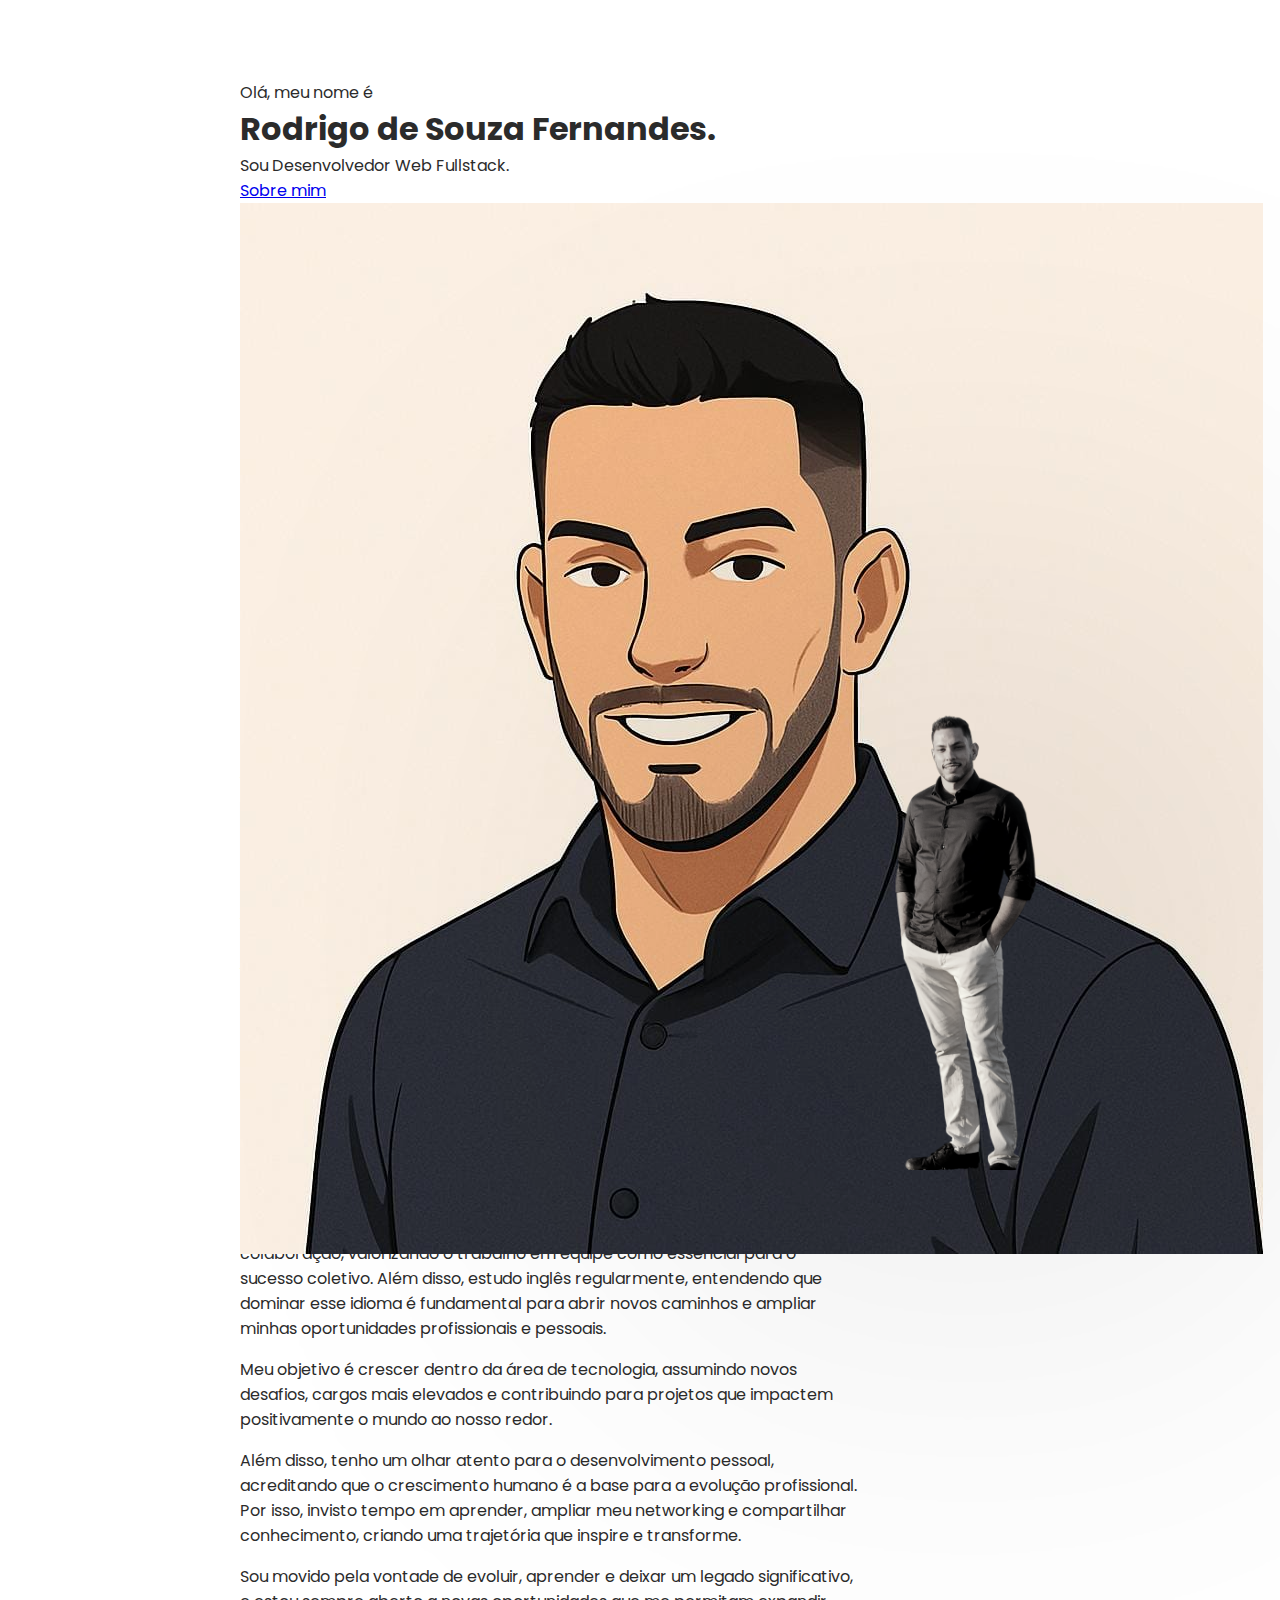
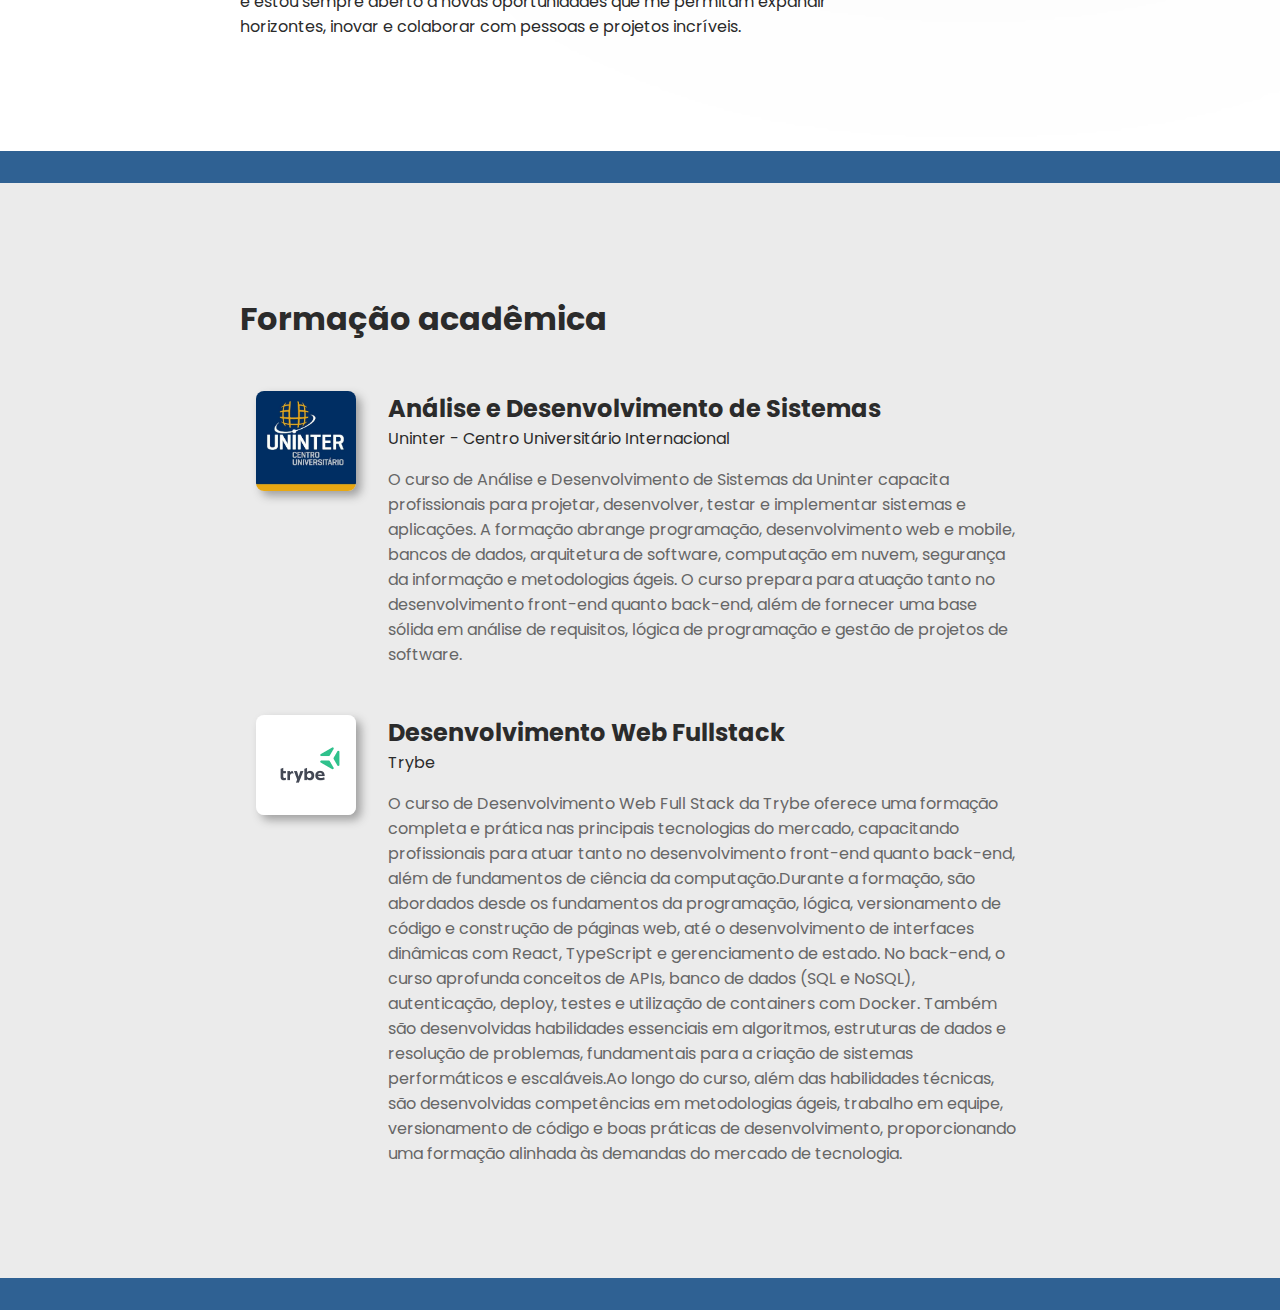
<file: index.html>
<!DOCTYPE html>
<html lang="en">
  <head>
    <meta charset="UTF-8" />
    <meta name="viewport" content="width=device-width, initial-scale=1.0" />
    <title>Rodrigo - Dev Fullstack Web</title>

    <link rel="stylesheet" href="./css/global.css" />
    <link rel="stylesheet" href="./css/animations.css" />
    <link rel="stylesheet" href="./css/hero.css" />
    <link rel="stylesheet" href="./css/about.css" />
    <link rel="stylesheet" href="./css/education.css" />

    <link rel="preconnect" href="https://fonts.googleapis.com" />
    <link rel="preconnect" href="https://fonts.gstatic.com" crossorigin />
    <link
      href="https://fonts.googleapis.com/css2?family=Poppins:ital,wght@0,100;0,200;0,300;0,400;0,500;0,600;0,700;0,800;0,900;1,100;1,200;1,300;1,400;1,500;1,600;1,700;1,800;1,900&display=swap"
      rel="stylesheet"
    />

    <script defer src="./js/hero.js"></script>
  </head>
  <body>
    <section id="hero">
      <div class="container">
        <div class="title">
          <p class="hero_greeting">Olá, meu nome é</p>
          <h1>Rodrigo de Souza Fernandes.</h1>
          <p class="hero_subtitle">
            Sou Desenvolvedor Web <span>Fullstack.</span>
          </p>
          <a class="about_btn" href="#about_me">Sobre mim</a>
          <div class="social"></div>
        </div>
        <div class="img_box">
          <img
            loading="lazy"
            class="profile_pic"
            src="./assets/images/cartoon-profile.jpg"
            alt="Foto de perfil"
          />
        </div>
      </div>
    </section>
    <section id="about_me">
      <div class="container">
        <article>
          <h1>Sobre mim</h1>
          <p>
            Sou Rodrigo de Souza, um profissional dedicado e apaixonado pelo
            universo da tecnologia, especialmente pelo desenvolvimento de
            software. Desde o início da minha carreira, venho buscando unir
            conhecimentos técnicos com uma mentalidade de aprendizado contínuo,
            sempre disposto a superar desafios e entregar soluções eficientes e
            inovadoras.
          </p>
          <p>
            Atualmente, trabalho com desenvolvimento front-end, dominando
            tecnologias como React, TypeScript e CSS, e me aventurando também no
            back-end com .NET, o que me permite entender e construir sistemas de
            forma completa, garantindo uma entrega robusta e escalável. Estou
            cursando Análise e Desenvolvimento de Sistemas, o que complementa
            minha prática diária, ampliando meu repertório técnico e
            estratégico.
          </p>
          <p>
            Além da dedicação profissional, cultivo uma rotina disciplinada que
            inclui a prática diária de Jiu-Jitsu, musculação e natação,
            atividades que fortalecem não só o corpo, mas também a mente,
            promovendo foco, resiliência e equilíbrio. Essa combinação entre
            corpo e mente reflete diretamente no meu desempenho no trabalho,
            tornando-me um profissional mais centrado e determinado.
          </p>
          <p>
            Busco constantemente aprimorar minhas habilidades de comunicação e
            colaboração, valorizando o trabalho em equipe como essencial para o
            sucesso coletivo. Além disso, estudo inglês regularmente, entendendo
            que dominar esse idioma é fundamental para abrir novos caminhos e
            ampliar minhas oportunidades profissionais e pessoais.
          </p>
          <p>
            Meu objetivo é crescer dentro da área de tecnologia, assumindo novos
            desafios, cargos mais elevados e contribuindo para projetos que
            impactem positivamente o mundo ao nosso redor.
          </p>
          <p>
            Além disso, tenho um olhar atento para o desenvolvimento pessoal,
            acreditando que o crescimento humano é a base para a evolução
            profissional. Por isso, invisto tempo em aprender, ampliar meu
            networking e compartilhar conhecimento, criando uma trajetória que
            inspire e transforme.
          </p>
          <p>
            Sou movido pela vontade de evoluir, aprender e deixar um legado
            significativo, e estou sempre aberto a novas oportunidades que me
            permitam expandir horizontes, inovar e colaborar com pessoas e
            projetos incríveis.
          </p>
        </article>
        <img
          src="./assets/images/rodrigo-fullbody.png"
          alt="rodrigo"
        />
      </div>
    </section>
    <section id="education">
      <div class="container">
        <h1>Formação acadêmica</h1>
        <div class="item">
          <img src="./assets/logos/uninter.webp" alt="Logo da Uninter">
          <h2>Análise e Desenvolvimento de Sistemas</h2>
          <p class="institution_name">Uninter - Centro Universitário Internacional</p>
          <p class="description">O curso de Análise e Desenvolvimento de Sistemas da Uninter capacita profissionais para projetar, desenvolver, testar e implementar sistemas e aplicações. A formação abrange programação, desenvolvimento web e mobile, bancos de dados, arquitetura de software, computação em nuvem, segurança da informação e metodologias ágeis. O curso prepara para atuação tanto no desenvolvimento front-end quanto back-end, além de fornecer uma base sólida em análise de requisitos, lógica de programação e gestão de projetos de software.</p>
        </div>
        
        <div class="item">
            <img src="./assets/logos/trybe.webp" alt="Logo da Uninter">
            <h2>Desenvolvimento Web Fullstack</h2>
            <p class="institution_name">Trybe</p>
            <p class="description">O curso de Desenvolvimento Web Full Stack da Trybe oferece uma formação completa e prática nas principais tecnologias do mercado, capacitando profissionais para atuar tanto no desenvolvimento front-end quanto back-end, além de fundamentos de ciência da computação.Durante a formação, são abordados desde os fundamentos da programação, lógica, versionamento de código e construção de páginas web, até o desenvolvimento de interfaces dinâmicas com React, TypeScript e gerenciamento de estado. No back-end, o curso aprofunda conceitos de APIs, banco de dados (SQL e NoSQL), autenticação, deploy, testes e utilização de containers com Docker. Também são desenvolvidas habilidades essenciais em algoritmos, estruturas de dados e resolução de problemas, fundamentais para a criação de sistemas performáticos e escaláveis.Ao longo do curso, além das habilidades técnicas, são desenvolvidas competências em metodologias ágeis, trabalho em equipe, versionamento de código e boas práticas de desenvolvimento, proporcionando uma formação alinhada às demandas do mercado de tecnologia.</p>
        </div>

    </section>
  </body>
</html>
</file>
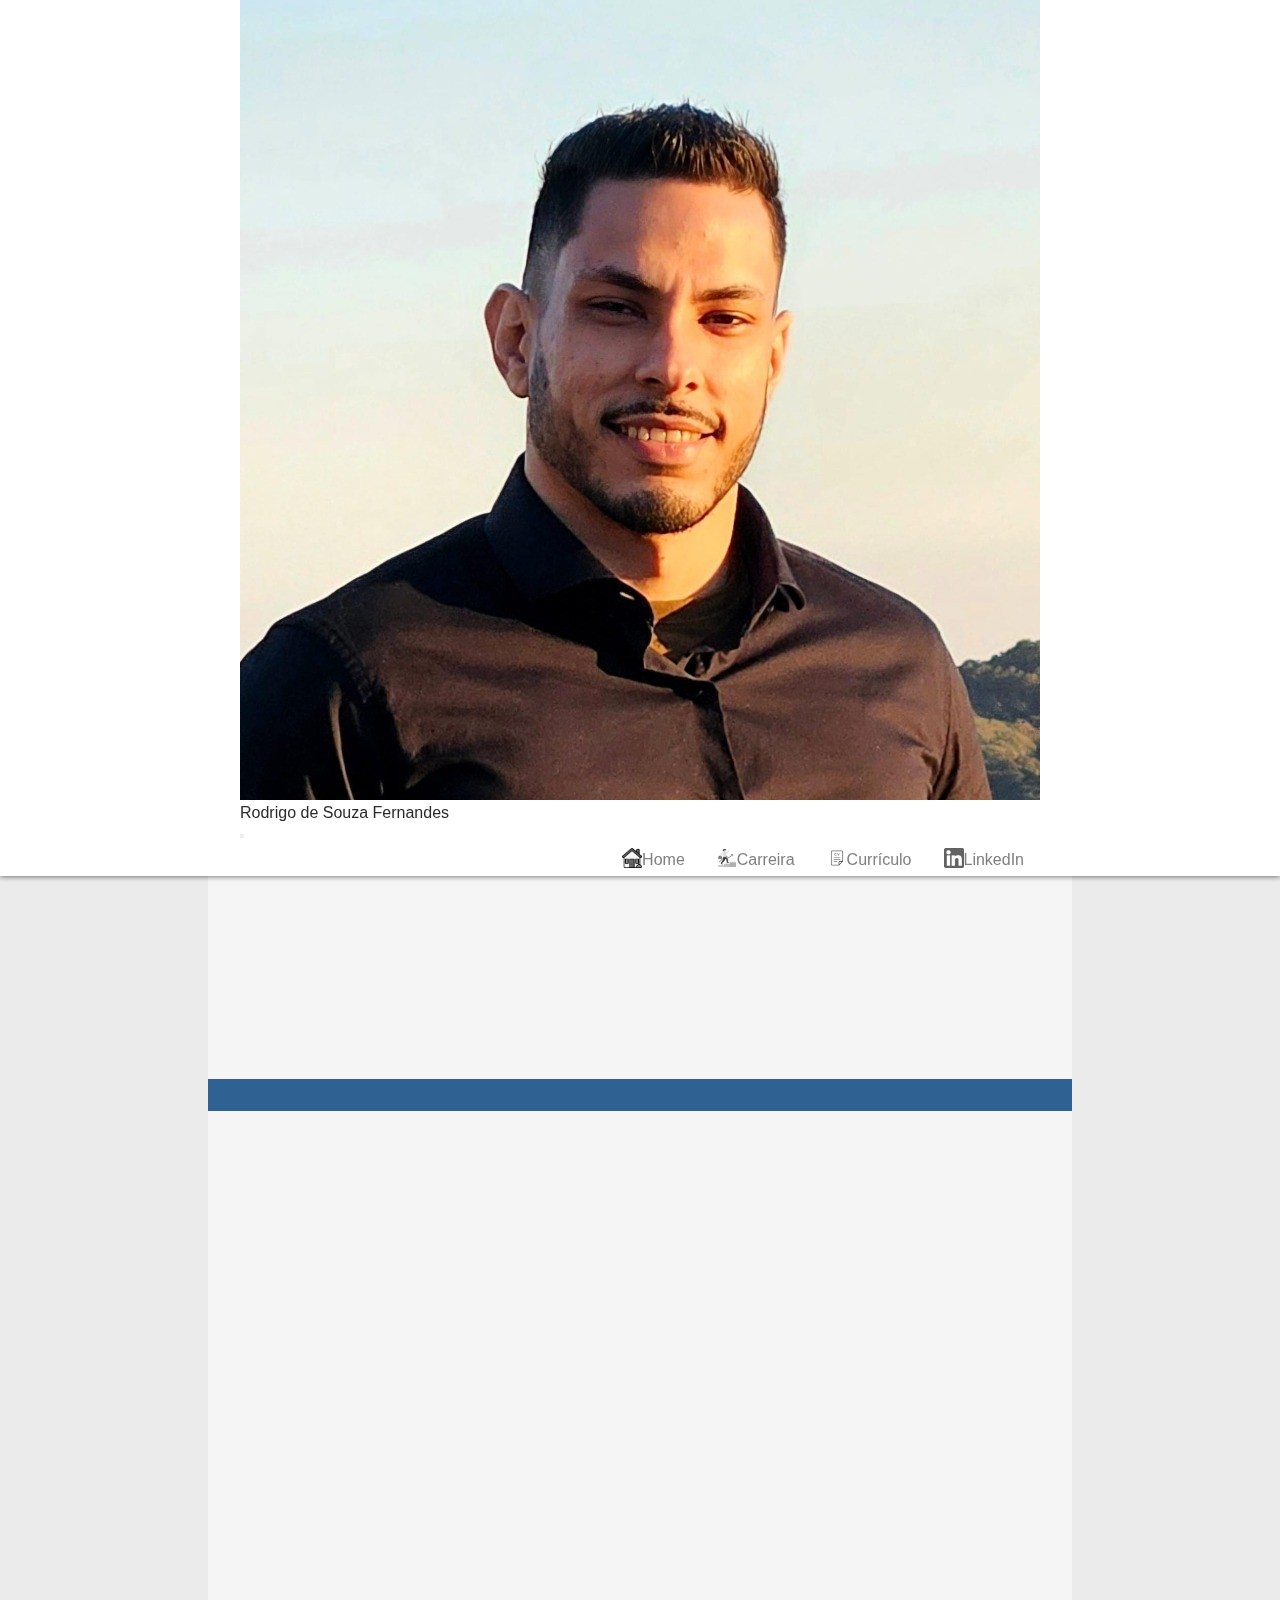
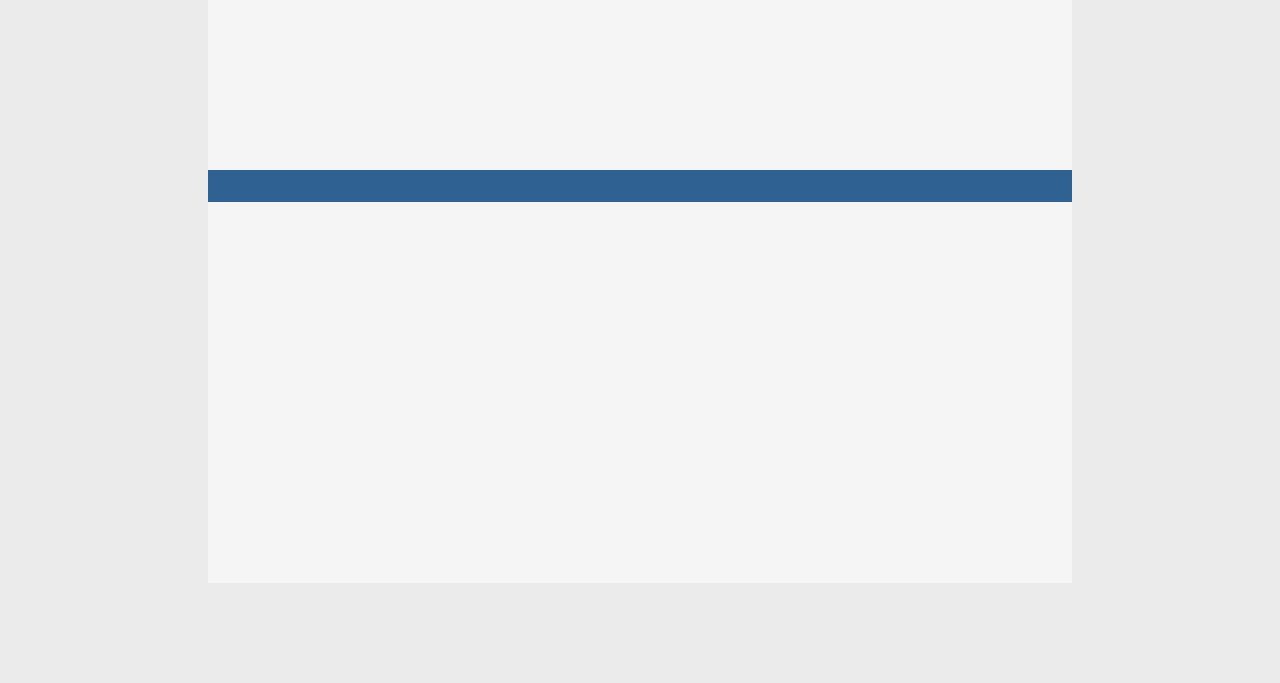
<file: pages/career.html>
<!DOCTYPE html>
<html lang="en">

<head>
  <meta charset="UTF-8">
  <meta http-equiv="X-UA-Compatible" content="IE=edge">
  <meta name="viewport" content="width=device-width, initial-scale=1.0">
  <title>Carreira - Rodrigo de Souza</title>
  <link rel="stylesheet" href="../css/global.css" />
  <link rel="stylesheet" href="../css/animations.css" />
  <link rel="stylesheet" href="../css/career.css" />
  <link rel="stylesheet" href="../css/header.css" />
  <script defer src="../js/animationObserver.js"></script>
  <script defer src="../js/visibilityObserver.js"></script>
  <script defer src="../components/header.js"></script>


</head>

<body style="min-height: 100vh;">
  <app-header></app-header>
  <main>

    <section id="education" class="card_list">
      <div class="container">
        <h1 class="section-title animate fade-in">Formação acadêmica</h1>
        <div class="card animate fade-in">
          <img src="../assets/logos/uninter.webp" alt="Logo da Uninter">
          <h2>Análise e Desenvolvimento de Sistemas</h2>
          <p class="institution_name">Uninter - Centro Universitário Internacional</p>
          <p>2024 - 2027</p>
          <p class="description">O curso de Análise e Desenvolvimento de Sistemas da Uninter capacita profissionais para
            projetar, desenvolver, testar e implementar sistemas e aplicações. A formação abrange programação,
            desenvolvimento web e mobile, bancos de dados, arquitetura de software, computação em nuvem, segurança da
            informação e metodologias ágeis. O curso prepara para atuação tanto no desenvolvimento front-end quanto
            back-end, além de fornecer uma base sólida em análise de requisitos, lógica de programação e gestão de
            projetos de software.</p>
        </div>

        <div class="card animate fade-in">
          <img src="../assets/logos/trybe.webp" alt="Logo da Uninter">
          <h2>Desenvolvimento Web Fullstack</h2>
          <p class="institution_name">Trybe</p>
          <p>2020 - 2021</p>
          <p class="description">O curso de Desenvolvimento Web Full Stack da Trybe oferece uma formação completa e
            prática nas principais tecnologias do mercado, capacitando profissionais para atuar tanto no desenvolvimento
            front-end quanto back-end, além de fundamentos de ciência da computação.Durante a formação, são abordados
            desde os fundamentos da programação, lógica, versionamento de código e construção de páginas web, até o
            desenvolvimento de interfaces dinâmicas com React, TypeScript e gerenciamento de estado. No back-end, o
            curso
            aprofunda conceitos de APIs, banco de dados (SQL e NoSQL), autenticação, deploy, testes e utilização de
            containers com Docker. Também são desenvolvidas habilidades essenciais em algoritmos, estruturas de dados e
            resolução de problemas, fundamentais para a criação de sistemas performáticos e escaláveis.Ao longo do
            curso,
            além das habilidades técnicas, são desenvolvidas competências em metodologias ágeis, trabalho em equipe,
            versionamento de código e boas práticas de desenvolvimento, proporcionando uma formação alinhada às demandas
            do mercado de tecnologia.</p>
        </div>

    </section>
    <section id="experience" class="card_list">
      <div class="container">
        <h1 class="section-title animate fade-in">Experiência</h1>
        <div class="card animate fade-in">
          <img src="../assets/logos/base2.jpg" alt="Logo da Uninter">
          <h2>Desenvolvedor front-end web </h2>
          <p class="institution_name">Base2</p>
          <p>10/2022 - 06/2025</p>

          <ul class="description">
            <li>Conduzi o desenvolvimento do front-end em React de projetos, incluindo o planejamento e
              a execução de funcionalidades de forma autônoma.</li>
            <li>Assumi projetos adicionais em Angular e WordPress, adaptando-me rapidamente a novas
              tecnologias e frameworks</li>
          </ul>
        </div>

        <div class="card animate fade-in">
          <img src="../assets/logos/castle.jpg" alt="Logo da Uninter">
          <h2>Desenvolvedor de Software</h2>
          <p class="institution_name">Castle</p>
          <p>07/2021 - 09/2022</p>

          <ul class="description">
            <li>Desenvolvi aplicações SPA com React, integrando com Magento via GraphQL.</li>
            <li>Criei componentes reutilizáveis e colaborei pontualmente no backend em PHP.</li>
          </ul>
        </div>

    </section>


    <section id="experience" class="card_list">
      <div class="container">

        <h1 class="section-title animate fade-in">Idiomas</h1>

        <div class="card animate fade-in">
          <img src="../assets/logos/british-flag.webp" alt="Logo da Uninter">
          <h2>Inglês</h2>
          <p>INTERMEDIÁRIO</p>
          <ul class="description">

            <li>Inglês intermediário, com boa capacidade de leitura e compreensão de documentação técnica. A conversação
              é
              básica e está em constante aprimoramento, com foco em desenvolver mais fluência oral e escrita para
              comunicação eficaz.

            </li>
          </ul>
        </div>
      </div>
    </section>
  </main>

</body>

</html>
</file>
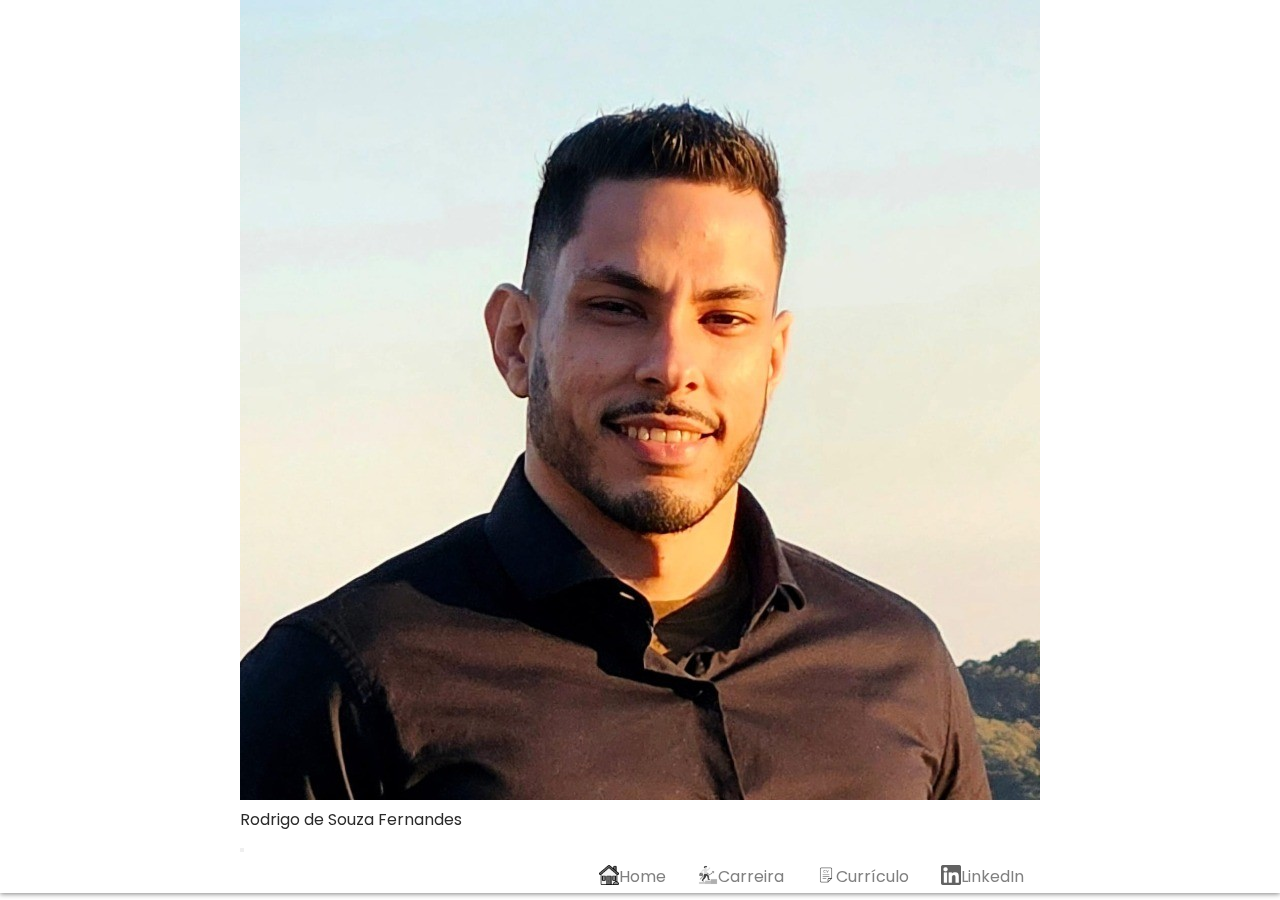
<file: pages/contact.html>
<!DOCTYPE html>
<html lang="pt-BR">

<head>
  <meta charset="UTF-8" />
  <meta name="viewport" content="width=device-width, initial-scale=1.0" />
  <title>Contato - Rodrigo</title>

  <link rel="preconnect" href="https://fonts.googleapis.com" />
  <link rel="preconnect" href="https://fonts.gstatic.com" crossorigin />
  <link
    href="https://fonts.googleapis.com/css2?family=Poppins:ital,wght@0,100;0,200;0,300;0,400;0,500;0,600;0,700;0,800;0,900;1,100;1,200;1,300;1,400;1,500;1,600;1,700;1,800;1,900&display=swap"
    rel="stylesheet" />

  <link rel="stylesheet" href="../css/global.css" />
  <link rel="stylesheet" href="../css/animations.css" />
  <link rel="stylesheet" href="../css/header.css" />
  <link rel="stylesheet" href="../css/contact.css" />

  <script defer src="../js/contact.js"></script>
  
  <script defer src="../js/animationObserver.js"></script>
  <script defer src="../js/visibilityObserver.js"></script>
  <script defer src="../components/header.js"></script>



</head>
<body>
  <app-header></app-header>
  <div class="contact-container">
    <div class="check-overlay" id="checkOverlay">
      <div class="check-icon">✔</div>
    </div>

    <h1>Fale comigo</h1>
    <form id="contactForm" novalidate>
      <div>
        <label for="name">Seu nome</label>
        <input type="text" id="name" name="name" placeholder="Ex: João Silva" required />
        <p class="error" id="nameError"></p>
      </div>

      <div>
        <label for="subject">Assunto</label>
        <input type="text" id="subject" name="subject" placeholder="Ex: Projeto novo" required />
        <p class="error" id="subjectError"></p>
      </div>

      <div>
        <label for="message">Mensagem</label>
        <textarea id="message" name="message" placeholder="Escreva sua mensagem aqui..." required></textarea>
        <p class="error" id="messageError"></p>
      </div>

      <button class="submit-btn" type="submit">Enviar mensagem</button>
      <p class="success" id="successMessage"></p>
    </form>
  </div>
</body>

</html>
</file>
<file: css/global.css>
:root {
    --default-max-width: 1200px;
    --container-max-width: 864px;
    --default-font-color: #2B2B2B;

    --color-primary: #2F6193;
    --color-blue: #0A66C2;
    --color-red: #B22222;
    --color-black: #252525;
    --color-black-transparent: #25252590;

    --breakpoint-mobile: 600px;
}

html {
    scroll-behavior: smooth;
    overflow-x: hidden;
}

* {
    margin: 0;
    padding: 0;
    box-sizing: border-box;
}

body {
    font-family: Poppins, Arial, Helvetica, sans-serif;
    font-size: 16px;
    color: var(--default-font-color);
}

h1.section-title {
    font-size: 1.5rem;
    text-transform: uppercase;
    border-bottom: 2px solid;
}

body>section {
    padding-inline: clamp(20px, 5vw, 80px);
}

button {
    cursor: pointer;
}

.container {
    max-width: var(--container-max-width);
    margin: auto;
    padding: 5rem 1rem;
}

.scroll-thin {
    overflow-y: auto;
    scrollbar-width: thin;
    scrollbar-color: #ccc transparent;
}

.scroll-thin::-webkit-scrollbar {
    width: 1px;
    height: 1px;
}

.scroll-thin::-webkit-scrollbar-track {
    background: transparent;
}

.scroll-thin::-webkit-scrollbar-thumb {
    background-color: #ccc;
    border-radius: 10px;
    border: none;
}

@media screen and (min-width: 328px) {
    h1.section-title {
        font-size: 2rem;
    }
}

@media screen and (min-width: 400px) {
    .container {
        padding: 5rem 2rem;
    }
}
</file>
<file: css/hero.css>
.hero {
    display: flex;
    align-items: center;
    justify-content: center;
    background: linear-gradient(270deg,
            #000,
            #000,
            #2F6193,
            #fff);
    background-size: 350% 350%;
    animation: animated-bg 5s ease both;
}

.hero .content {
    display: flex;
    align-items: center;
    justify-content: space-between;
    width: 100%;
    height: 100vh;
    max-width: var(--default-max-width);
}

.hero .hero_greeting {
    font-size: 24px;
    animation: slide-in 1s both, font-color-white 5s both;
}

.hero h1 {
    font-size: 36px;
    animation: slide-in 1s both 1s, font-color-white 5s both 0s;

}

.hero h1 span {
    animation: font-white-to-blue 5s both 0s;
}

.hero .hero_subtitle {
    font-size: 24px;
    animation: slide-in 1s both 2s, font-color-white 5s both 0s;
}

.hero .hero_subtitle span {
    font-weight: 600;
    animation: font-white-to-red 5s both 0s;

}

.img_box {
    perspective: 1000px;
    width: 300px;
    height: 300px;
    /* overflow: hidden; */
    border-radius: 50%;
}

.hero .profile_pic {
    width: 300px;
    height: 300px;
    border-radius: 100%;
    box-shadow: 5px 5px 15px #030303;
    object-fit: contain;
    object-position: top;
    background: linear-gradient(135deg, #EDED3E, #E5BF20);
    transition: scale .5s, box-shadow .5s, object-position 1s;
}

.img_box:hover .profile_pic {

    scale: 1.05;
    box-shadow: 10px 10px 30px #030303;
    transform: rotateX(60deg)
}
</file>
<file: css/about.css>
#about_me .container {
    padding-block: 6rem;
    display: flex;
    align-items: flex-end;
    justify-content: center;
    gap: 2rem;
}

#about_me .container article p {
    margin-block: 1rem;

}


#about_me .container img {
    width: 150px;
    transition: opacity 1s ease-out, transform 1s ease-out, filter .5s;
    filter: drop-shadow(3px 3px 300px black) grayscale(90%);
    position: sticky;
    margin-top: 2rem;
    /* top: 100vh; */
    bottom: 0;
}

#about_me .container img:hover {
    filter: drop-shadow(5px 5px 5px rgb(122, 122, 122)) grayscale(0%);
}
</file>
<file: css/education.css>
#education {
    background-color: #ebebeb;
    border-top: 2rem solid var(--color-primary);
    border-bottom: 2rem solid var(--color-primary);
}


#education h1 {
    padding-block: 2rem;
}


#education .item {
    padding: 1rem;
    display: grid;
    grid-template-columns: auto 1fr;
    gap: 0 2rem;
    border-radius: 8px;
    animation: slide-in, fade-in;
    animation-timeline: view();
    animation-range: entry 0% cover 30%;
}

#education .item img {
    width: 100px;
    border-radius: 8px;
    grid-row: 1 / span 3;
    box-shadow: 5px 5px 10px rgb(160, 160, 160);
}

#education .item :not(img) {
    grid-column: 2;
}

#education .item .description {
    
    padding: 1rem 0;
    color: #666;
  
}
</file>
<file: css/career.css>
html {
    background-color: #ebebeb;
}

body {
    padding-block: 100px;
}

.card_list {
    background-color: #ebebeb;
}

.container {
    border-top: 2rem solid var(--color-primary);
    background-color: #f5f5f5;
    padding: 2rem;
}


.card_list h1 {
    margin-bottom: 2rem;
}


.card_list .card {
    padding: 1rem;
    display: grid;
    grid-template-columns: auto 1fr;
    gap: 0 1rem;
    border-radius: 8px;

}

.card_list .card img {
    width: 50px;
    border-radius: 8px;
    grid-row: 1 / span 3;
    box-shadow: 5px 5px 10px rgb(160, 160, 160);
    margin-bottom: 2rem;
}

.card_list .card :not(img) {
    grid-column: 1 / 3;
}

.card_list .card h2 {
    grid-column: 2;
    margin-bottom: 1rem;
    font-size: 1.3rem;
}

.card_list .card .description {

    padding: 1rem 0;
    color: #666;

}

.card_list .card ul.description {

    padding: 1rem 0 1rem 1rem;
    color: #666;

}

@media screen and (min-width: 600px) {
    .card_list .card {
        gap: 0 2rem;
    }

    .card_list .card :not(img) {
        grid-column: 2;
    }

    .card_list .card img {
        width: 80px;
        border-radius: 8px;
        grid-row: 1 / span 3;
        box-shadow: 5px 5px 10px rgb(160, 160, 160);
        margin-bottom: 2rem;
    }

    .card_list .card h2 {
        margin-bottom: 0;
        font-size: 1.5rem;
    }
}

@media screen and (min-width: 1000px) {
    .container {
        padding: 4rem;
    }
}
</file>
<file: css/header.css>
header {
  display: flex;
  align-items: center;
  justify-content: center;
  position: fixed;
  top: 0;
  left: 0;
  z-index: 100;
  width: 100%;
  background-color: white;
  box-shadow: 0px 1px 5px rgba(0, 0, 0, 0.493);
  transform: translateY(-100%);
  transition: transform .5s;
}

header.visible {
  transform: translateY(0%);
}

header .navbar {
  max-width: var(--default-max-width);
  width: 100%;
  padding: .5rem 1rem;
  display: flex;
  align-items: flex-end;
  justify-content: flex-end;
  gap: 2rem;
}

header .navbar a img {
  width: 20px;
  height: 20px;
  transition: all .25s;
  filter: grayscale(100%);


}

header .navbar a {
  color: gray;
  text-decoration: none;
  transition: all .25s;
  display: flex;
  align-items: flex-end;
  justify-content: center;
  text-transform: capitalize;
  line-height: 1
}

header .navbar a:hover {
  color: #0A66C2;
}

header .navbar a:hover img {
  filter: grayscale(0);
}
</file>
<file: css/contact.css>
body {
  display: flex;
  align-items: center;
  justify-content: center;
  min-height: 100vh;
  padding: 80px 1rem 2rem;
}

.contact-container {
  background-color: white;
  padding: 2.5rem;
  border-radius: 16px;
  box-shadow: 0 10px 30px rgba(0, 0, 0, 0.1);
  max-width: var(--container-max-width);
  width: 100%;
  animation: fade-in 0.8s ease;
}

.contact-container h1 {
  text-align: center;
  color: var(--color-primary);
  margin-bottom: 2rem;
  font-size: 2rem;
}

.contact-container form {
  display: flex;
  flex-direction: column;
  gap: .5rem;
}

.contact-container form>div {
  display: flex;
  flex-direction: column;
}

.contact-container label {
  font-weight: 600;
  font-size: 1rem;
  margin-block: .5rem;
  color: var(--color-primary);
}

.contact-container label::after {
  content: ':';
}

.contact-container input,
.contact-container textarea {
  font-family: Poppins;
  width: 100%;
  padding: 0.8rem 1rem;
  border: 2px solid #ddd;
  border-radius: 8px;
  font-size: 1rem;
  transition: border-color 0.3s ease;
}

.contact-container input:focus,
.contact-container textarea:focus {
  border: 2px solid var(--color-blue);
  outline: none;
}

.contact-container textarea {
  resize: none;
  min-height: 120px;
}

.submit-btn {
  padding: 0.9rem;
  background-color: var(--color-primary);
  color: white;
  border: none;
  border-radius: 8px;
  font-size: 1rem;
  font-weight: bold;
  cursor: pointer;
  transition: background-color 0.3s ease, transform 0.2s;
}

.submit-btn:hover {
  background-color: var(--color-blue);
  transform: scale(1.02);
}

.error {
  color: var(--color-red);
  font-size: 0.85rem;
  margin-block: .5rem;
}

.success {
  color: green;
  font-size: 1rem;
  text-align: center;
  margin-top: 1rem;
}

@media (max-width: 480px) {
  .contact-container {
    padding: 1.5rem;
  }

  h1 {
    font-size: 1.5rem;
  }
}

.check-overlay {
  position: fixed;
  top: 0;
  left: 0;
  width: 100%;
  height: 100%;
  background-color: rgba(10, 102, 194, 0.2);
  display: flex;
  align-items: center;
  justify-content: center;
  pointer-events: none;
  opacity: 0;
  transition: opacity 0.4s ease;
  z-index: 999;
}

.check-overlay.active {
  opacity: 1;
  pointer-events: auto;
}

.check-icon {
  font-size: 4rem;
  color: #0A66C2;
  background-color: white;
  border-radius: 50%;
  padding: 1rem 1.2rem;
  box-shadow: 0 0 20px rgba(0, 0, 0, 0.2);
  animation: popIn 0.4s ease forwards;
  width: 150px;
  height: 150px;
  display: flex;
  align-items: center;
  justify-content: center;
}

@keyframes popIn {
  0% {
    transform: scale(0.5);
    opacity: 0;
  }

  70% {
    transform: scale(1.1);
    opacity: 1;
  }

  100% {
    transform: scale(1);
  }
}
</file>
<file: css/animations.css>
@keyframes slide-in {
    from {
        transform: translateX(-100vw);
    }

    to {
        transform: translateX(0);
    }
}

@keyframes animated-bg {
    0% {
        background-position: 0% 50%;
    }

    50% {
        background-position: 100% 50%;
    }

    100% {
        background-position: 0% 50%;
    }
}

@keyframes font-color-white {
    50% {
        color: #FFF;
    }

    100% {
        color: currentColor;
    }
}

@keyframes font-white-to-red {
    50% {
        color: #FFF;
    }

    100% {
        color: var(--color-red);
    }
}

@keyframes font-white-to-blue {
    50% {
        color: #FFF;
    }

    100% {
        color: var(--color-primary);
    }
}

@keyframes fade-in {
    0% {
        opacity: 0;
    }

    50% {
        opacity: 0;
    }

    100% {
        opacity: 1;
    }
}

/* Classes para animações com Javascript */

.fade-in {
    opacity: 0;
    transform: translateY(20px);
    transition: opacity 1s ease-out, transform 1s ease-out;
}

.fade-in.visible {
    opacity: 1;
    transform: translateY(0);
}

.slide-in {
    opacity: 0;
    transform: translateX(-100px);
    transition: opacity 1s ease-out, transform 1s ease-out;
}

.slide-in.visible {
    opacity: 1;
    transform: translateX(0);
}

.slide-in-right {
    opacity: 0;
    transform: translateX(100px);
    transition: opacity 1s ease-out, transform 1s ease-out;
}

.slide-in-right.visible {
    opacity: 1;
    transform: translateX(0);
}

.grow-up {
    scale: .9;
    transition: opacity 1s, scale 1s;
}

.grow-up.visible {
    opacity: 1;
    scale: 1;
}
</file>
